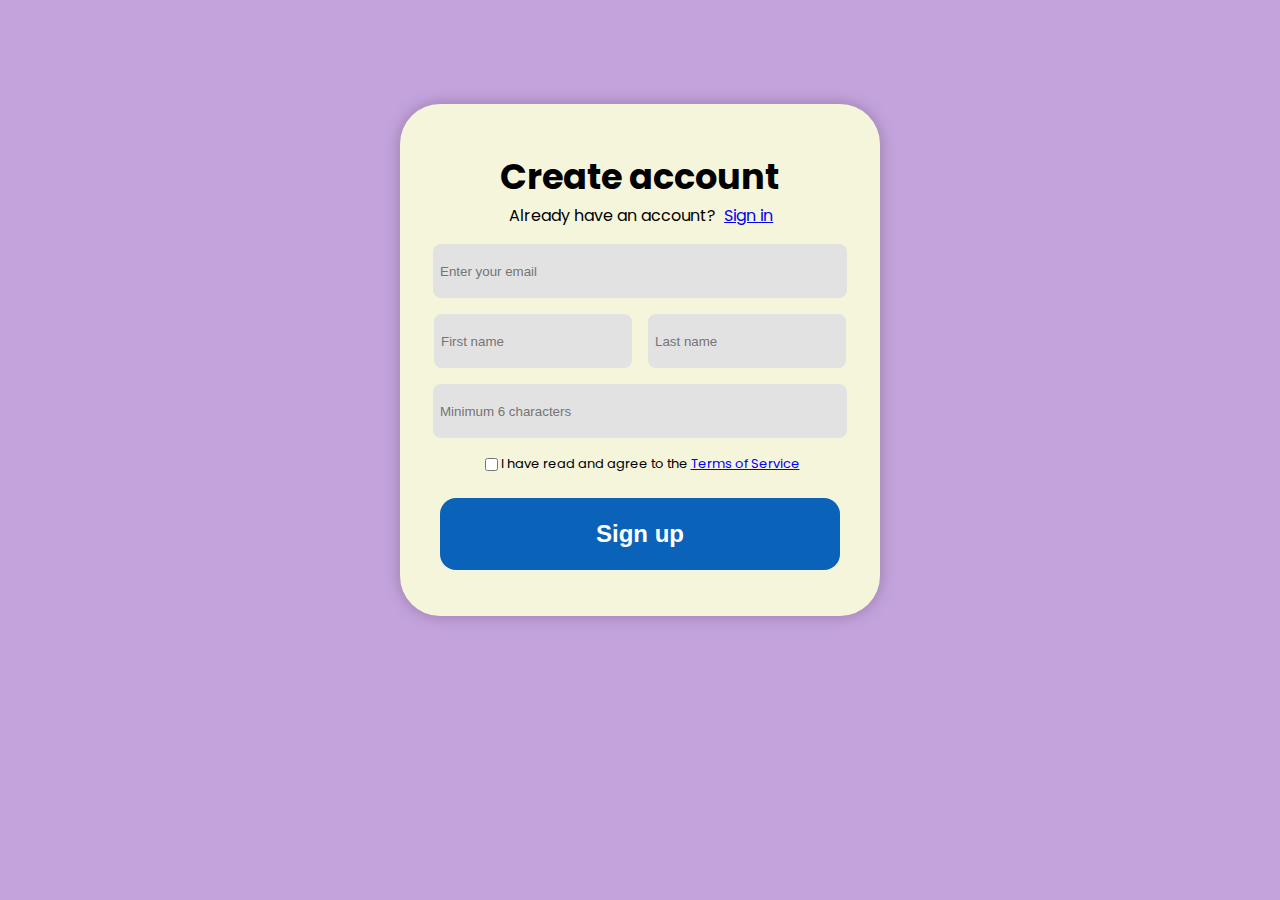
<file: index.html>
<!DOCTYPE html>
<html lang="en">

<head>
    <meta charset="UTF-8">
    <meta http-equiv="X-UA-Compatible" content="IE=edge">
    <meta name="viewport" content="width=device-width, initial-scale=1.0">
    <link rel="preconnect" href="https://fonts.googleapis.com">
    <link rel="preconnect" href="https://fonts.gstatic.com" crossorigin>
    <link href="https://fonts.googleapis.com/css2?family=Poppins:wght@400;500&display=swap" rel="stylesheet">
    <link rel="stylesheet" href="styles.css">
    <title>Login Page</title>
</head>

<body>
    <div class="complete">
        <div class="square">
            <div class="header">
                <div class="newacc">
                     <li id="create">Create account</li>
                     <div class="already">
                        <li>Already have an account?</li>
                        <a href="#">Sign in</a>
                     </div>
                </div>
            </div>
            <div class="insquare">
                <div class="email">
                    <input type="text" placeholder="Enter your email">
                </div>
                <div class="name">
                    <div class="firstname">
                        <input type="text" placeholder="First name">
                    </div>
                    <div class="lastname">
                        <input type="text" id="lastn" placeholder="Last name">
                    </div>
                </div>
                <div class="password">
                    <input type="password" name="password" placeholder="Minimum 6 characters " id="">
                </div>
                <div class="tos">
                    <input type="checkbox" id="terms" name="condition" value="">
                    <label for="condition"> I have read and agree to the 
                    <span id="spann">Terms of Service</span></label>
                </div>
            </div>
            <div class="signup">
                <button>
                    <li>Sign up</li>
                </button>
            </div>
        </div>
    </div>
</body>

</html>
</file>
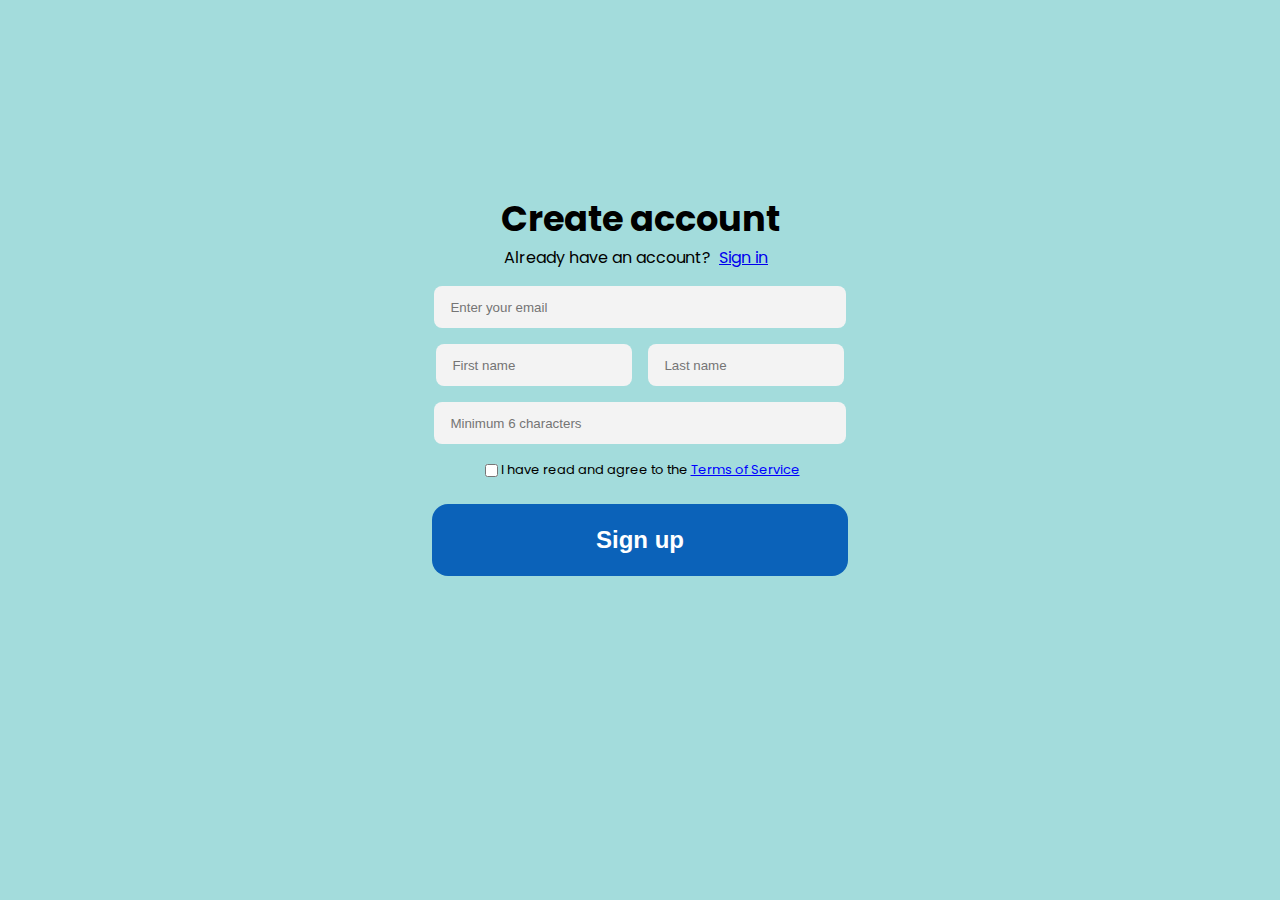
<file: project1.html>
<!DOCTYPE html>
<html lang="en">

<head>
    <meta charset="UTF-8">
    <meta http-equiv="X-UA-Compatible" content="IE=edge">
    <meta name="viewport" content="width=device-width, initial-scale=1.0">
    <link rel="preconnect" href="https://fonts.googleapis.com">
    <link rel="preconnect" href="https://fonts.gstatic.com" crossorigin>
    <link href="https://fonts.googleapis.com/css2?family=Poppins:wght@400;500&display=swap" rel="stylesheet">
    <link rel="stylesheet" href="project1.css">
    <title>Login Page</title>
</head>

<body>
    <div class="complete">
        <div class="square">
            <div class="header">
                <div class="newacc">
                     <li id="create">Create account</li>
                     <div class="already">
                        <li>Already have an account?</li>
                        <a href="#">Sign in</a>
                     </div>
                </div>
            </div>
            <div class="insquare">
                <div class="email">
                    <input type="text" placeholder="Enter your email">
                </div>
                <div class="name">
                    <div class="firstname">
                        <input type="text" placeholder="First name">
                    </div>
                    <div class="lastname">
                        <input type="text" id="lastn" placeholder="Last name">
                    </div>
                </div>
                <div class="password">
                    <input type="password" name="password" placeholder="Minimum 6 characters " id="">
                </div>
                <div class="tos">
                    <input type="checkbox" id="terms" name="condition" value="">
                    <label for="condition"> I have read and agree to the 
                    <span id="spann">Terms of Service</span></label>
                </div>
            </div>
            <div class="signup">
                <button>
                    <li>Sign up</li>
                </button>
            </div>
        </div>
    </div>
</body>

</html>
</file>
<file: styles.css>
* {
    list-style: none;
}

body {
    font-family: 'Poppins', sans-serif;
    background-color: rgb(196, 163, 220);

}

.newacc {
    display: flex;
    flex-direction: column;
    align-items: center;
    justify-content: center;
}

#create {
    font-size: 2.2rem;
    font-weight: bolder;
}

.already {
    padding-left: 0.65rem;
}

.already a {
    padding: 0rem .5rem;
}

.complete {
    display: flex;
    flex-direction: column;
    align-items: center;
}

.square {
    margin-top: 6rem;
    border-radius: 2.5rem;
    background-color: beige;
    width: 30rem;
    height: 32rem;
    display: flex;
    justify-content: center;
    flex-direction: column;
    align-items: center;
    box-shadow: 0px 0px 1rem 0px rgba(0, 0, 0, 0.234);
}

.insquare {
    display: flex;
    justify-content: center;
    flex-direction: column;
    align-items: center;
}

.email {
    padding-top: 1rem;
    padding-bottom: .5rem;
}

.email input {
    padding: 7px;
    background-color: rgb(226, 226, 226);
    outline: none;
    border: none;
    width: 25rem;
    height: 2.5rem;
    border-radius: .5rem;
}

.name {
    display: flex;
    flex-direction: row;
    padding: .5rem 0rem;
}

.firstname input {
    padding: 7px;
    background-color: rgb(226, 226, 226);
    outline: none;
    border: none;
    width: 11.5rem;
    height: 2.5rem;
    border-radius: .5rem;
}

.lastname {
    padding-left: 1rem;
}

.lastname input {
    padding: 7px;
    background-color: rgb(226, 226, 226);
    outline: none;
    border: none;
    width: 11.5rem;
    height: 2.5rem;
    border-radius: .5rem;
}

.password {
    padding: .5rem 0rem;
}

.password input {
    padding: 7px;
    background-color: rgb(226, 226, 226);
    outline: none;
    border: none;
    width: 25rem;
    height: 2.5rem;
    border-radius: .5rem;
}

.tos {
    padding: .5rem 0rem;
    font-size: small;
    display: flex;
    align-items: center;
}

#spann {
    text-decoration: underline;
    color: blue;
    cursor: pointer;
}

.already {
    display: flex;
}

.signup button {
    margin-top: 1rem;
    cursor: pointer;
    border: none;
    border-radius: 1rem;
    width: 25rem;
    background-color: rgb(11, 98, 185);
}

.signup button:hover {
    background-color: rgb(85, 0, 118);
    transition: .5s;
}

.signup button li {
    color: white;
    margin: 1.3rem 7rem;
    font-size: 1.5rem;
    font-weight: bolder;
}
</file>
<file: project1.css>
* {
    list-style: none;
}

body {
    font-family: 'Poppins', sans-serif;
    background-color: rgb(163, 220, 220);

}

.newacc {
    display: flex;
    justify-content: center;
    flex-direction: column;
    align-items: center;
}

#create {
    font-size: 2.2rem;
    font-weight: bolder;
}

.already a {
    padding: 0rem .5rem;
}


.square {
    margin-top: 12rem;
    background: none;
    display: flex;
    justify-content: center;
    flex-direction: column;
    align-items: center;
}

.insquare {
    display: flex;
    justify-content: center;
    flex-direction: column;
    align-items: center;
}

.email {
    padding-top: 1rem;
    padding-bottom: .5rem;
}

.email input {
    
    background-color: rgb(243, 243, 243);
    outline: none;
    border: none;
    width: 25.5rem;
    height: 2.5rem;
    border-radius: .5rem;
}

.email input[type="text"]::placeholder {          
    padding-left: .9rem; 
} 

.name {
    display: flex;
    flex-direction: row;
    padding: .5rem 0rem;
}

.firstname input {
    
    background-color: rgb(243, 243, 243);
    outline: none;
    border: none;
    width: 12rem;
    height: 2.5rem;
    border-radius: .5rem;
}

.firstname input[type="text"]::placeholder {          
    padding-left: .9rem; 
} 

.lastname input[type="text"]::placeholder {          
    padding-left: .9rem; 
}

.lastname {
    padding-left: 1rem;
}

.lastname input {
    background-color: rgb(243, 243, 243);
    outline: none;
    border: none;
    width: 12rem;
    height: 2.5rem;
    border-radius: .5rem;
}

.password {
    padding: .5rem 0rem;
}

.password input[type="password"]::placeholder {          
    padding-left: .9rem; 
} 

.password input {
    background-color: rgb(243, 243, 243);
    outline: none;
    border: none;
    width: 25.5rem;
    height: 2.5rem;
    border-radius: .5rem;
}

.tos {
    padding: .5rem 0rem;
    font-size: small;
    display: flex;
    align-items: center;
}

#spann {
    text-decoration: underline;
    color: blue;
    cursor: pointer;
}

.already {
    display: flex;
}

.signup button {
    margin-top: 1rem;
    cursor: pointer;
    border: none;
    border-radius: 1rem;
    width: 26rem;
    background-color: rgb(11, 98, 185);
}

.signup button:hover {
    background-color: rgb(11, 6, 136);
    transition: .3s;
}

.signup button li {
    color: white;
    margin: 1.3rem 7rem;
    font-size: 1.5rem;
    font-weight: bolder;
}
</file>
